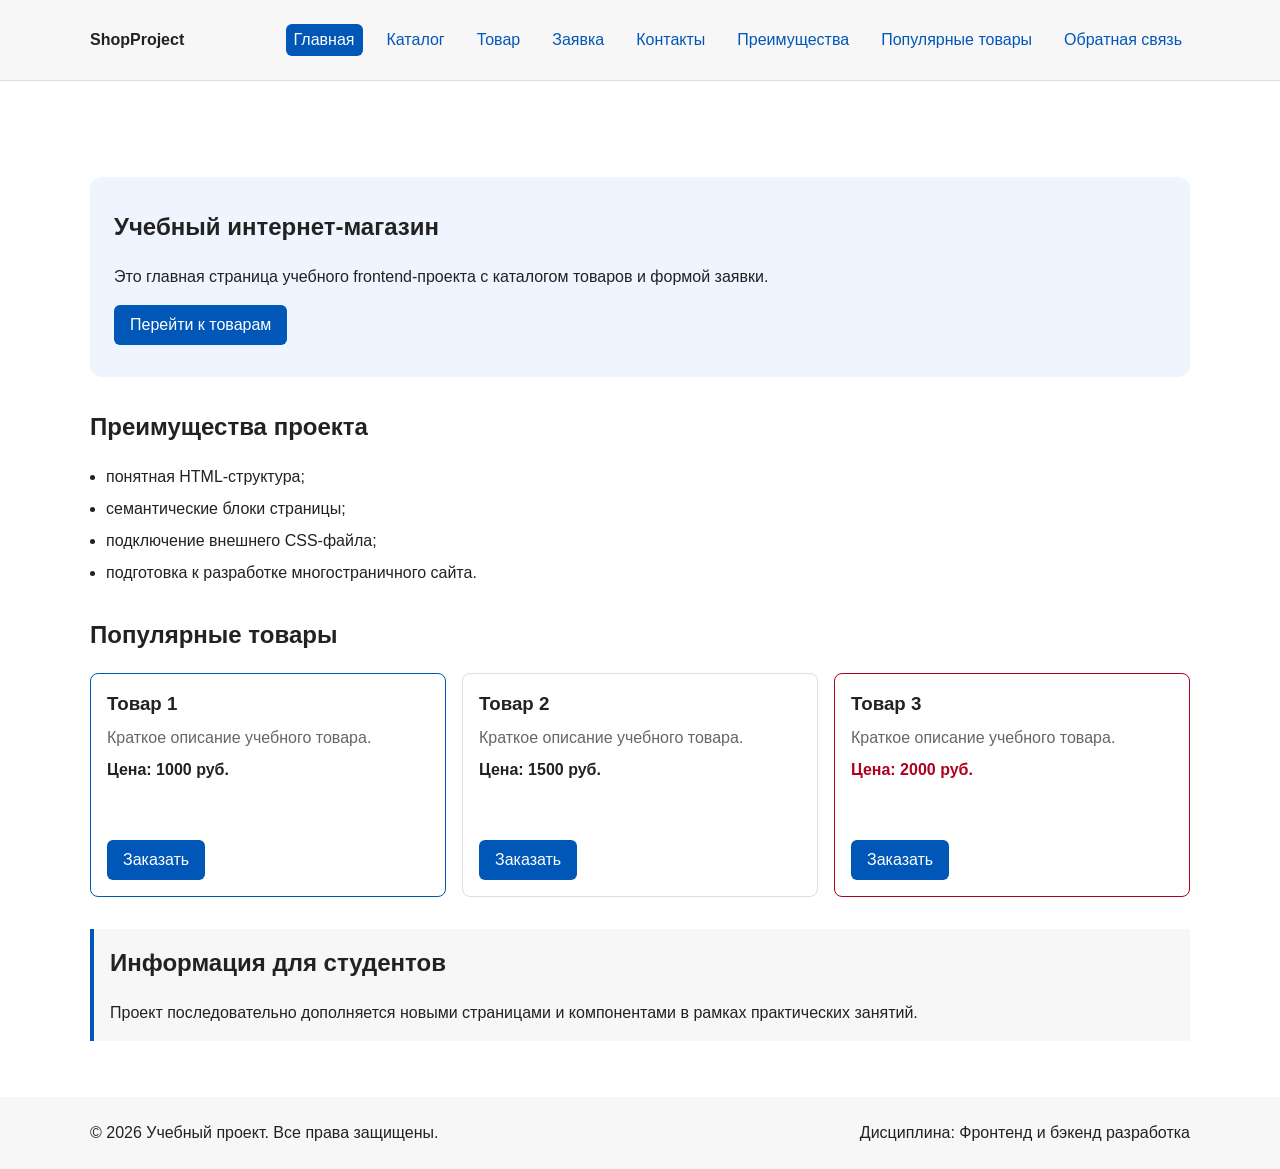
<file: index.html>
﻿<!DOCTYPE html>
<html lang="ru">
<head>
<meta charset="UTF-8">
<meta name="viewport" content="width=device-width, initial-scale=1.0">
<meta name="description" content="Учебный интернет-магазин: каталог товаров, преимущества проекта и форма заявки.">
<title>Учебный интернет-магазин</title>
<link rel="stylesheet" href="css/style.css?v=practices-1-8">
<script src="js/main.js?v=practices-1-8" defer></script>
</head>
<body>
<header class="site-header">
<div class="site-header__inner">
<a class="site-header__logo" href="index.html">ShopProject</a>
<nav class="site-nav" aria-label="Основная навигация">
<ul class="site-nav__list">
<li class="site-nav__item"><a class="site-nav__link site-nav__link--active" href="index.html" aria-current="page">Главная</a></li>
<li class="site-nav__item"><a class="site-nav__link" href="catalog.html">Каталог</a></li>
<li class="site-nav__item"><a class="site-nav__link" href="product.html">Товар</a></li>
<li class="site-nav__item"><a class="site-nav__link" href="order.html">Заявка</a></li>
<li class="site-nav__item"><a class="site-nav__link" href="contacts.html">Контакты</a></li>
<li class="site-nav__item"><a class="site-nav__link" href="index.html#advantages">Преимущества</a></li>
<li class="site-nav__item"><a class="site-nav__link" href="index.html#popular">Популярные товары</a></li>
<li class="site-nav__item"><a class="site-nav__link" href="index.html#contacts">Обратная связь</a></li>
</ul>
</nav>
</div>
</header>
<main>
<section class="hero">
<h1 class="hero__title">Учебный интернет-магазин</h1>
<p class="hero__description">Это главная страница учебного frontend-проекта с каталогом товаров и формой заявки.</p>
<a class="button button--primary" href="#popular">Перейти к товарам</a>
</section>
<section class="section section--advantages" id="advantages">
<h2 class="section__title">Преимущества проекта</h2>
<ul class="advantages-list">
<li class="advantages-list__item">понятная HTML-структура;</li>
<li class="advantages-list__item">семантические блоки страницы;</li>
<li class="advantages-list__item">подключение внешнего CSS-файла;</li>
<li class="advantages-list__item">подготовка к разработке многостраничного сайта.</li>
</ul>
</section>
<section class="section section--popular" id="popular">
<h2 class="section__title">Популярные товары</h2>
<div class="products-grid">
<article class="product-card product-card--featured">
<h3 class="product-card__title"><a class="product-card__link" href="product.html">Товар 1</a></h3>
<p class="product-card__description">Краткое описание учебного товара.</p>
<p class="product-card__price">Цена: 1000 руб.</p>
<button class="button button--primary product-card__button" type="button" data-product="Товар 1">Заказать</button>
</article>
<article class="product-card">
<h3 class="product-card__title"><a class="product-card__link" href="product-2.html">Товар 2</a></h3>
<p class="product-card__description">Краткое описание учебного товара.</p>
<p class="product-card__price">Цена: 1500 руб.</p>
<button class="button button--primary product-card__button" type="button" data-product="Товар 2">Заказать</button>
</article>
<article class="product-card product-card--discount">
<h3 class="product-card__title"><a class="product-card__link" href="product-3.html">Товар 3</a></h3>
<p class="product-card__description">Краткое описание учебного товара.</p>
<p class="product-card__price">Цена: 2000 руб.</p>
<button class="button button--primary product-card__button" type="button" data-product="Товар 3">Заказать</button>
</article>
</div>
</section>
<aside class="student-note">
<h2 class="student-note__title">Информация для студентов</h2>
<p class="student-note__text">Проект последовательно дополняется новыми страницами и компонентами в рамках практических занятий.</p>
</aside>
</main>
<footer class="site-footer" id="contacts">
<div class="site-footer__inner">
<p class="site-footer__text">&copy; 2026 Учебный проект. Все права защищены.</p>
<p class="site-footer__text">Дисциплина: Фронтенд и бэкенд разработка</p>
</div>
</footer>
<dialog class="order-dialog" id="order-dialog" aria-labelledby="order-dialog-title">
<h2 class="order-dialog__title" id="order-dialog-title">Оформление заявки</h2>
<form class="order-form" id="order-form" action="#" method="post" novalidate>
<input id="selected-product" name="selected-product" type="hidden">
<div class="order-form__field">
<label class="order-form__label" for="order-name">Имя</label>
<input class="order-form__input" id="order-name" name="name" type="text" placeholder="Введите ваше имя" minlength="2" autocomplete="given-name" required>
</div>
<div class="order-form__field">
<label class="order-form__label" for="order-email">E-mail</label>
<input class="order-form__input" id="order-email" name="email" type="email" placeholder="example@mail.ru" autocomplete="email" required>
</div>
<div class="order-form__field">
<label class="order-form__label" for="order-phone">Телефон</label>
<input class="order-form__input" id="order-phone" name="phone" type="tel" inputmode="tel" placeholder="+7 (900) 000-00-00" pattern="^\+7 \(\d{3}\) \d{3}-\d{2}-\d{2}$" required>
<small class="order-form__hint">Формат: +7 (900) 000-00-00</small>
</div>
<div class="order-form__field">
<label class="order-form__label" for="order-date">Дата связи</label>
<input class="order-form__input" id="order-date" name="date" type="date">
</div>
<div class="order-form__field">
<label class="order-form__label" for="order-topic">Тема заявки</label>
<select class="order-form__select" id="order-topic" name="topic" required>
<option value="">Выберите тему</option>
<option value="product">Заказ товара</option>
<option value="consultation">Консультация</option>
<option value="delivery">Доставка</option>
</select>
</div>
<div class="order-form__field">
<label class="order-form__label" for="order-comment">Комментарий</label>
<textarea class="order-form__textarea" id="order-comment" name="comment" rows="4" placeholder="Укажите дополнительную информацию"></textarea>
</div>
<div class="order-form__field order-form__field--checkbox">
<label class="order-form__checkbox-label" for="order-agreement">
<input class="order-form__checkbox" id="order-agreement" name="agreement" type="checkbox" required>
Я согласен на обработку данных
</label>
</div>
<div class="order-form__actions">
<button class="button button--secondary" type="button" id="close-order-dialog">Закрыть</button>
<button class="button button--primary" type="submit">Отправить заявку</button>
</div>
</form>
</dialog>
<p class="form-status form-status--success" id="success-message" role="status" hidden>Форма успешно отправлена!</p>

</body>
</html>
</file>
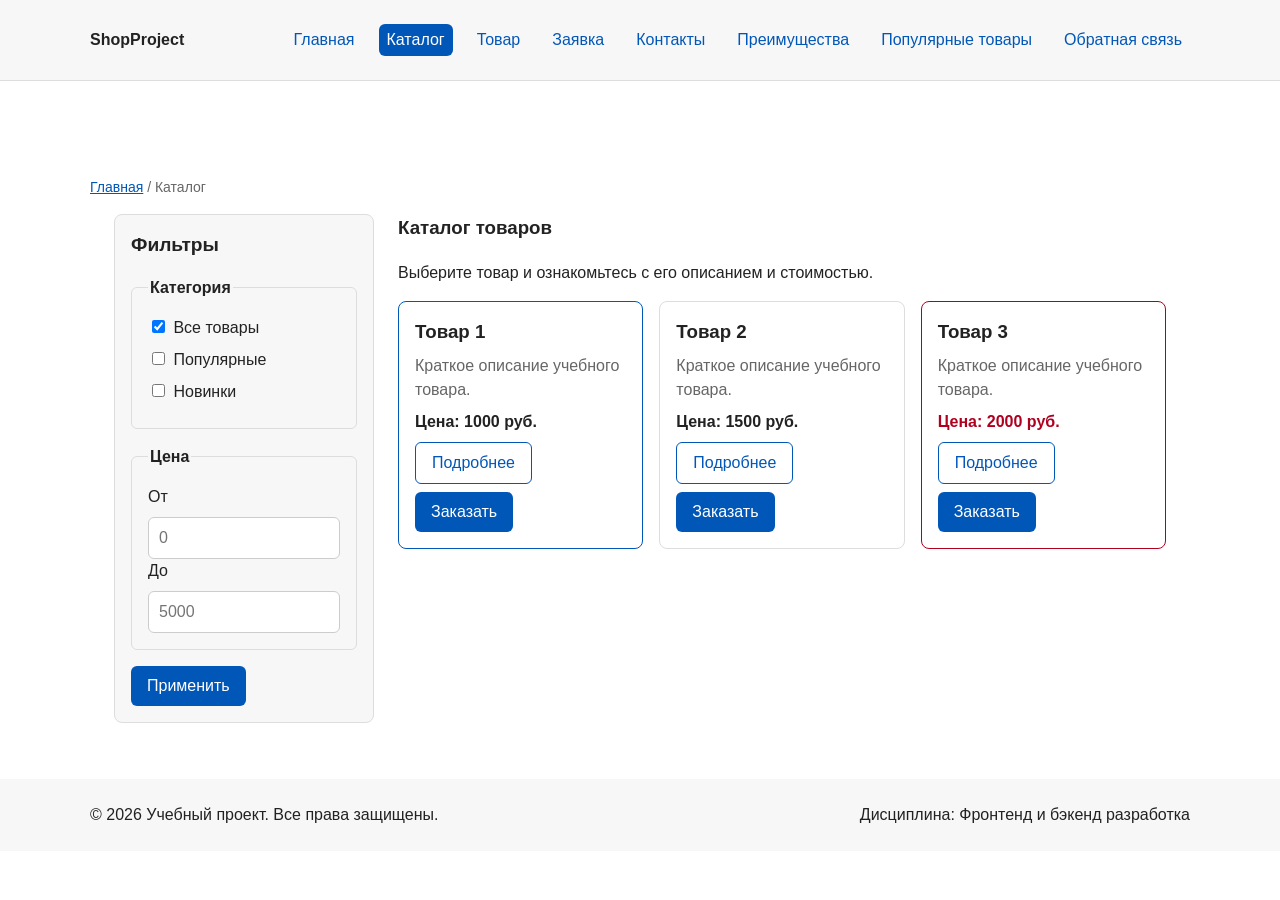
<file: catalog.html>
﻿<!DOCTYPE html>
<html lang="ru">
<head>
<meta charset="UTF-8">
<meta name="viewport" content="width=device-width, initial-scale=1.0">
<meta name="description" content="Каталог товаров учебного интернет-магазина.">
<title>Каталог товаров — Учебный интернет-магазин</title>
<link rel="stylesheet" href="css/style.css?v=practices-1-8">
<script src="js/main.js?v=practices-1-8" defer></script>
</head>
<body>
<header class="site-header">
<div class="site-header__inner">
<a class="site-header__logo" href="index.html">ShopProject</a>
<nav class="site-nav" aria-label="Основная навигация">
<ul class="site-nav__list">
<li class="site-nav__item"><a class="site-nav__link" href="index.html">Главная</a></li>
<li class="site-nav__item"><a class="site-nav__link site-nav__link--active" href="catalog.html" aria-current="page">Каталог</a></li>
<li class="site-nav__item"><a class="site-nav__link" href="product.html">Товар</a></li>
<li class="site-nav__item"><a class="site-nav__link" href="order.html">Заявка</a></li>
<li class="site-nav__item"><a class="site-nav__link" href="contacts.html">Контакты</a></li>
<li class="site-nav__item"><a class="site-nav__link" href="index.html#advantages">Преимущества</a></li>
<li class="site-nav__item"><a class="site-nav__link" href="index.html#popular">Популярные товары</a></li>
<li class="site-nav__item"><a class="site-nav__link" href="index.html#contacts">Обратная связь</a></li>
</ul>
</nav>
</div>
</header>
<main>
<nav class="breadcrumbs" aria-label="Хлебные крошки">
<a class="breadcrumbs__link" href="index.html">Главная</a>
<span class="breadcrumbs__current" aria-current="page">Каталог</span>
</nav>
<section class="catalog-layout" aria-label="Каталог и фильтры">
<aside class="catalog-filters">
<h2 class="catalog-filters__title">Фильтры</h2>
<form class="filters-form" action="catalog.html" method="get">
<fieldset class="filters-form__group">
<legend class="filters-form__legend">Категория</legend>
<label class="filters-form__label"><input class="filters-form__checkbox" type="checkbox" name="category" value="all" checked> Все товары</label>
<label class="filters-form__label"><input class="filters-form__checkbox" type="checkbox" name="category" value="popular"> Популярные</label>
<label class="filters-form__label"><input class="filters-form__checkbox" type="checkbox" name="category" value="new"> Новинки</label>
</fieldset>
<fieldset class="filters-form__group">
<legend class="filters-form__legend">Цена</legend>
<label class="filters-form__label" for="price-from">От</label>
<input class="filters-form__input" id="price-from" name="price-from" type="number" min="0" placeholder="0">
<label class="filters-form__label" for="price-to">До</label>
<input class="filters-form__input" id="price-to" name="price-to" type="number" min="0" placeholder="5000">
</fieldset>
<button class="button button--primary filters-form__button" type="submit">Применить</button>
</form>
</aside>
<section class="catalog-products" aria-labelledby="catalog-products-title">
<h1 class="catalog-products__title" id="catalog-products-title">Каталог товаров</h1>
<p class="catalog-products__text">Выберите товар и ознакомьтесь с его описанием и стоимостью.</p>
<div class="products-grid products-grid--catalog">
<article class="product-card product-card--featured">
<h3 class="product-card__title"><a class="product-card__link" href="product.html">Товар 1</a></h3>
<p class="product-card__description">Краткое описание учебного товара.</p>
<p class="product-card__price">Цена: 1000 руб.</p>
<div class="product-card__actions">
<a class="button button--secondary product-card__button" href="product.html">Подробнее</a>
<button class="button button--primary product-card__button" type="button" data-product="Товар 1">Заказать</button>
</div>
</article>
<article class="product-card">
<h3 class="product-card__title"><a class="product-card__link" href="product-2.html">Товар 2</a></h3>
<p class="product-card__description">Краткое описание учебного товара.</p>
<p class="product-card__price">Цена: 1500 руб.</p>
<div class="product-card__actions">
<a class="button button--secondary product-card__button" href="product-2.html">Подробнее</a>
<button class="button button--primary product-card__button" type="button" data-product="Товар 2">Заказать</button>
</div>
</article>
<article class="product-card product-card--discount">
<h3 class="product-card__title"><a class="product-card__link" href="product-3.html">Товар 3</a></h3>
<p class="product-card__description">Краткое описание учебного товара.</p>
<p class="product-card__price">Цена: 2000 руб.</p>
<div class="product-card__actions">
<a class="button button--secondary product-card__button" href="product-3.html">Подробнее</a>
<button class="button button--primary product-card__button" type="button" data-product="Товар 3">Заказать</button>
</div>
</article>
</div>
</section>
</section>
</main>
<footer class="site-footer" id="contacts">
<div class="site-footer__inner">
<p class="site-footer__text">&copy; 2026 Учебный проект. Все права защищены.</p>
<p class="site-footer__text">Дисциплина: Фронтенд и бэкенд разработка</p>
</div>
</footer>
<dialog class="order-dialog" id="order-dialog" aria-labelledby="order-dialog-title">
<h2 class="order-dialog__title" id="order-dialog-title">Оформление заявки</h2>
<form class="order-form" id="order-form" action="#" method="post" novalidate>
<input id="selected-product" name="selected-product" type="hidden">
<div class="order-form__field">
<label class="order-form__label" for="order-name">Имя</label>
<input class="order-form__input" id="order-name" name="name" type="text" placeholder="Введите ваше имя" minlength="2" autocomplete="given-name" required>
</div>
<div class="order-form__field">
<label class="order-form__label" for="order-email">E-mail</label>
<input class="order-form__input" id="order-email" name="email" type="email" placeholder="example@mail.ru" autocomplete="email" required>
</div>
<div class="order-form__field">
<label class="order-form__label" for="order-phone">Телефон</label>
<input class="order-form__input" id="order-phone" name="phone" type="tel" inputmode="tel" placeholder="+7 (900) 000-00-00" pattern="^\+7 \(\d{3}\) \d{3}-\d{2}-\d{2}$" required>
<small class="order-form__hint">Формат: +7 (900) 000-00-00</small>
</div>
<div class="order-form__field">
<label class="order-form__label" for="order-date">Дата связи</label>
<input class="order-form__input" id="order-date" name="date" type="date">
</div>
<div class="order-form__field">
<label class="order-form__label" for="order-topic">Тема заявки</label>
<select class="order-form__select" id="order-topic" name="topic" required>
<option value="">Выберите тему</option>
<option value="product">Заказ товара</option>
<option value="consultation">Консультация</option>
<option value="delivery">Доставка</option>
</select>
</div>
<div class="order-form__field">
<label class="order-form__label" for="order-comment">Комментарий</label>
<textarea class="order-form__textarea" id="order-comment" name="comment" rows="4" placeholder="Укажите дополнительную информацию"></textarea>
</div>
<div class="order-form__field order-form__field--checkbox">
<label class="order-form__checkbox-label" for="order-agreement">
<input class="order-form__checkbox" id="order-agreement" name="agreement" type="checkbox" required>
Я согласен на обработку данных
</label>
</div>
<div class="order-form__actions">
<button class="button button--secondary" type="button" id="close-order-dialog">Закрыть</button>
<button class="button button--primary" type="submit">Отправить заявку</button>
</div>
</form>
</dialog>
<p class="form-status form-status--success" id="success-message" role="status" hidden>Форма успешно отправлена!</p>
</body>
</html>
</file>
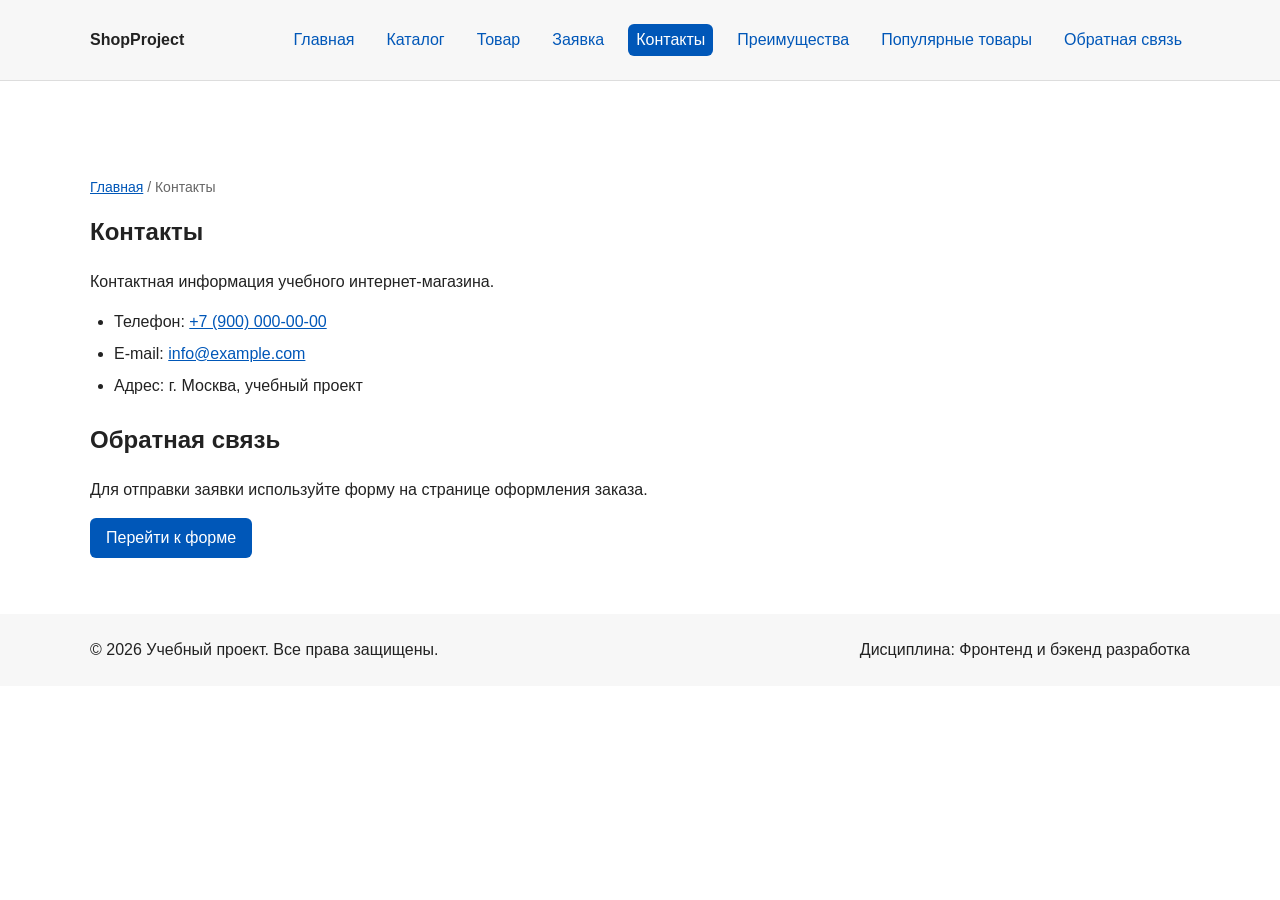
<file: contacts.html>
﻿<!DOCTYPE html>
<html lang="ru">
<head>
<meta charset="UTF-8">
<meta name="viewport" content="width=device-width, initial-scale=1.0">
<meta name="description" content="Контактная информация учебного интернет-магазина.">
<title>Контакты — Учебный интернет-магазин</title>
<link rel="stylesheet" href="css/style.css?v=practices-1-8">
</head>
<body>
<header class="site-header">
<div class="site-header__inner">
<a class="site-header__logo" href="index.html">ShopProject</a>
<nav class="site-nav" aria-label="Основная навигация">
<ul class="site-nav__list">
<li class="site-nav__item"><a class="site-nav__link" href="index.html">Главная</a></li>
<li class="site-nav__item"><a class="site-nav__link" href="catalog.html">Каталог</a></li>
<li class="site-nav__item"><a class="site-nav__link" href="product.html">Товар</a></li>
<li class="site-nav__item"><a class="site-nav__link" href="order.html">Заявка</a></li>
<li class="site-nav__item"><a class="site-nav__link site-nav__link--active" href="contacts.html" aria-current="page">Контакты</a></li>
<li class="site-nav__item"><a class="site-nav__link" href="index.html#advantages">Преимущества</a></li>
<li class="site-nav__item"><a class="site-nav__link" href="index.html#popular">Популярные товары</a></li>
<li class="site-nav__item"><a class="site-nav__link" href="index.html#contacts">Обратная связь</a></li>
</ul>
</nav>
</div>
</header>
<main>
<nav class="breadcrumbs" aria-label="Хлебные крошки">
<a class="breadcrumbs__link" href="index.html">Главная</a>
<span class="breadcrumbs__current" aria-current="page">Контакты</span>
</nav>
<section class="page-intro">
<h1 class="page-intro__title">Контакты</h1>
<p class="page-intro__text">Контактная информация учебного интернет-магазина.</p>
<ul class="contact-list">
<li class="contact-list__item">Телефон: <a href="tel:+79000000000">+7 (900) 000-00-00</a></li>
<li class="contact-list__item">E-mail: <a href="mailto:info@example.com">info@example.com</a></li>
<li class="contact-list__item">Адрес: г. Москва, учебный проект</li>
</ul>
</section>
<section class="section" id="feedback">
<h2 class="section__title">Обратная связь</h2>
<p class="section__text">Для отправки заявки используйте форму на странице оформления заказа.</p>
<a class="button button--primary" href="order.html">Перейти к форме</a>
</section>
</main>
<footer class="site-footer" id="contacts">
<div class="site-footer__inner">
<p class="site-footer__text">&copy; 2026 Учебный проект. Все права защищены.</p>
<p class="site-footer__text">Дисциплина: Фронтенд и бэкенд разработка</p>
</div>
</footer>
</body>
</html>
</file>
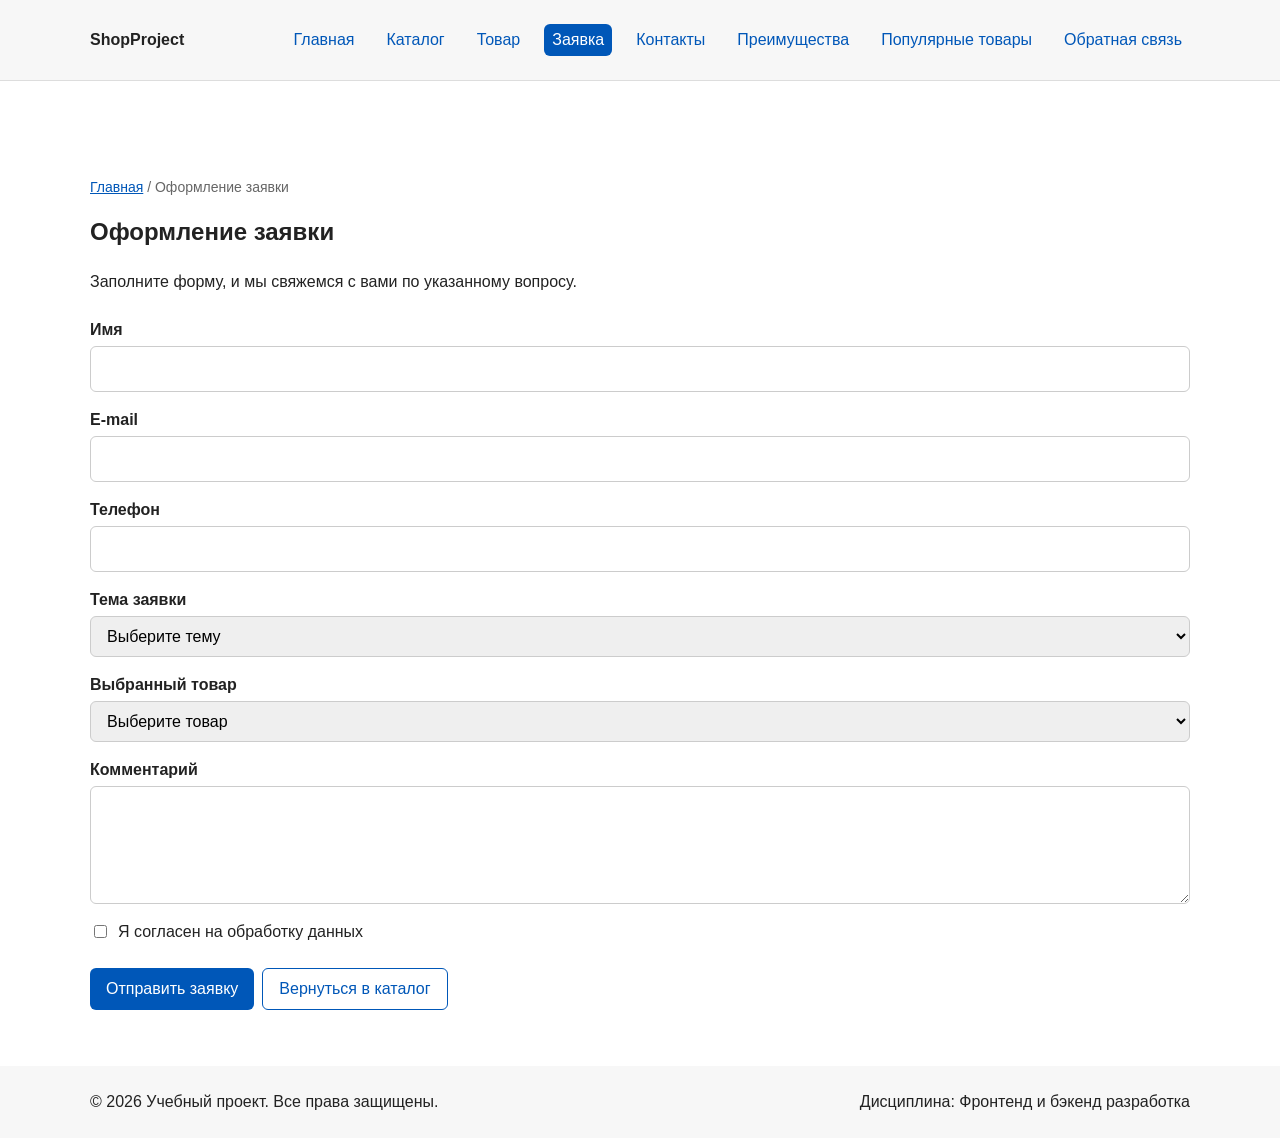
<file: order.html>
﻿<!DOCTYPE html>
<html lang="ru">
<head>
<meta charset="UTF-8">
<meta name="viewport" content="width=device-width, initial-scale=1.0">
<meta name="description" content="Форма оформления заявки учебного интернет-магазина.">
<title>Оформление заявки — Учебный интернет-магазин</title>
<link rel="stylesheet" href="css/style.css?v=practices-1-8">
<script src="js/main.js?v=practices-1-8" defer></script>
</head>
<body>
<header class="site-header">
<div class="site-header__inner">
<a class="site-header__logo" href="index.html">ShopProject</a>
<nav class="site-nav" aria-label="Основная навигация">
<ul class="site-nav__list">
<li class="site-nav__item"><a class="site-nav__link" href="index.html">Главная</a></li>
<li class="site-nav__item"><a class="site-nav__link" href="catalog.html">Каталог</a></li>
<li class="site-nav__item"><a class="site-nav__link" href="product.html">Товар</a></li>
<li class="site-nav__item"><a class="site-nav__link site-nav__link--active" href="order.html" aria-current="page">Заявка</a></li>
<li class="site-nav__item"><a class="site-nav__link" href="contacts.html">Контакты</a></li>
<li class="site-nav__item"><a class="site-nav__link" href="index.html#advantages">Преимущества</a></li>
<li class="site-nav__item"><a class="site-nav__link" href="index.html#popular">Популярные товары</a></li>
<li class="site-nav__item"><a class="site-nav__link" href="index.html#contacts">Обратная связь</a></li>
</ul>
</nav>
</div>
</header>
<main>
<nav class="breadcrumbs" aria-label="Хлебные крошки">
<a class="breadcrumbs__link" href="index.html">Главная</a>
<span class="breadcrumbs__current" aria-current="page">Оформление заявки</span>
</nav>
<section class="page-intro">
<h1 class="page-intro__title">Оформление заявки</h1>
<p class="page-intro__text">Заполните форму, и мы свяжемся с вами по указанному вопросу.</p>
</section>
<form class="order-form order-form--page" id="order-form" action="#" method="post">
<div class="order-form__field">
<label class="order-form__label" for="order-name">Имя</label>
<input class="order-form__input" id="order-name" name="name" type="text" autocomplete="given-name" required>
</div>
<div class="order-form__field">
<label class="order-form__label" for="order-email">E-mail</label>
<input class="order-form__input" id="order-email" name="email" type="email" autocomplete="email" required>
</div>
<div class="order-form__field">
<label class="order-form__label" for="order-phone">Телефон</label>
<input class="order-form__input" id="order-phone" name="phone" type="tel" autocomplete="tel" required>
</div>
<div class="order-form__field">
<label class="order-form__label" for="order-topic">Тема заявки</label>
<select class="order-form__select" id="order-topic" name="topic" required>
<option value="">Выберите тему</option>
<option value="product">Заказ товара</option>
<option value="consultation">Консультация</option>
<option value="delivery">Доставка</option>
</select>
</div>
<div class="order-form__field">
<label class="order-form__label" for="order-product">Выбранный товар</label>
<select class="order-form__select" id="order-product" name="product" required>
<option value="">Выберите товар</option>
<option value="Товар 1">Товар 1</option>
<option value="Товар 2">Товар 2</option>
<option value="Товар 3">Товар 3</option>
</select>
</div>
<div class="order-form__field">
<label class="order-form__label" for="order-comment">Комментарий</label>
<textarea class="order-form__textarea" id="order-comment" name="comment" rows="4"></textarea>
</div>
<div class="order-form__field order-form__field--checkbox">
<label class="order-form__checkbox-label" for="order-agreement">
<input class="order-form__checkbox" id="order-agreement" name="agreement" type="checkbox" required>
Я согласен на обработку данных
</label>
</div>
<div class="order-form__actions">
<button class="button button--primary" type="submit">Отправить заявку</button>
<a class="button button--secondary" href="catalog.html">Вернуться в каталог</a>
</div>
</form>
<p class="form-status form-status--success" id="success-message" role="status" hidden>Форма успешно отправлена!</p>
</main>
<footer class="site-footer" id="contacts">
<div class="site-footer__inner">
<p class="site-footer__text">&copy; 2026 Учебный проект. Все права защищены.</p>
<p class="site-footer__text">Дисциплина: Фронтенд и бэкенд разработка</p>
</div>
</footer>
</body>
</html>
</file>
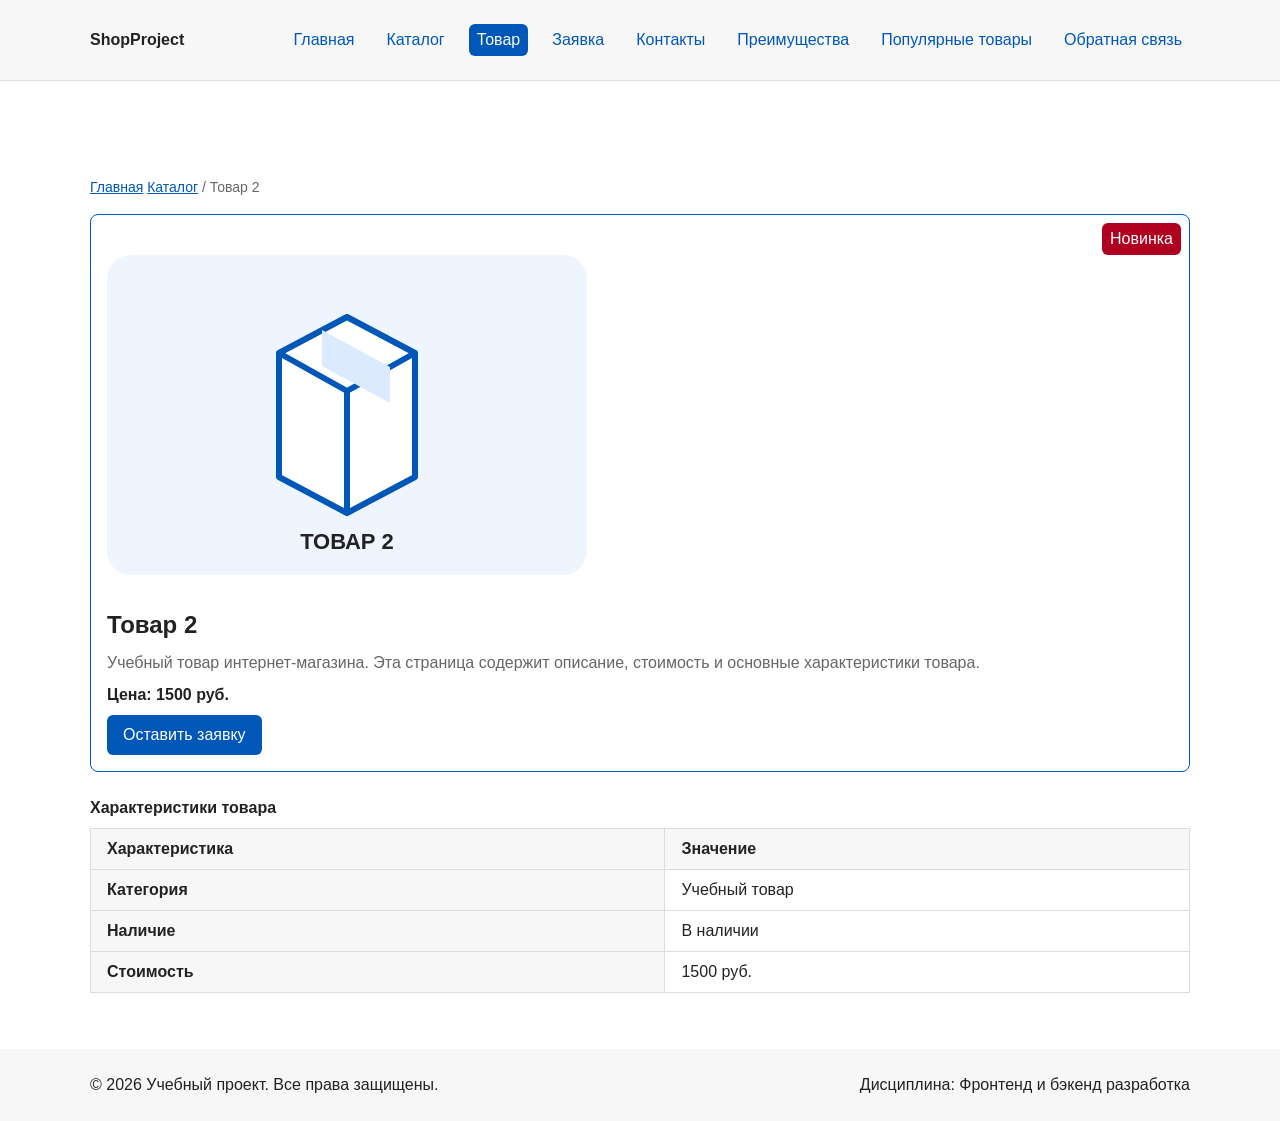
<file: product-2.html>
﻿<!DOCTYPE html>
<html lang="ru">
<head>
<meta charset="UTF-8">
<meta name="viewport" content="width=device-width, initial-scale=1.0">
<meta name="description" content="Карточка товара 2: описание, характеристики и цена 1500 руб.">
<title>Товар 2 — Учебный интернет-магазин</title>
<link rel="stylesheet" href="css/style.css?v=practices-1-8">
</head>
<body>
<header class="site-header">
<div class="site-header__inner">
<a class="site-header__logo" href="index.html">ShopProject</a>
<nav class="site-nav" aria-label="Основная навигация">
<ul class="site-nav__list">
<li class="site-nav__item"><a class="site-nav__link" href="index.html">Главная</a></li>
<li class="site-nav__item"><a class="site-nav__link" href="catalog.html">Каталог</a></li>
<li class="site-nav__item"><a class="site-nav__link site-nav__link--active" href="product-2.html" aria-current="page">Товар</a></li>
<li class="site-nav__item"><a class="site-nav__link" href="order.html">Заявка</a></li>
<li class="site-nav__item"><a class="site-nav__link" href="contacts.html">Контакты</a></li>
<li class="site-nav__item"><a class="site-nav__link" href="index.html#advantages">Преимущества</a></li>
<li class="site-nav__item"><a class="site-nav__link" href="index.html#popular">Популярные товары</a></li>
<li class="site-nav__item"><a class="site-nav__link" href="index.html#contacts">Обратная связь</a></li>
</ul>
</nav>
</div>
</header>
<main>
<nav class="breadcrumbs" aria-label="Хлебные крошки">
<a class="breadcrumbs__link" href="index.html">Главная</a>
<a class="breadcrumbs__link" href="catalog.html">Каталог</a>
<span class="breadcrumbs__current" aria-current="page">Товар 2</span>
</nav>
<article class="product-detail">
<div class="product-card product-card--featured">
<span class="product-card__badge">Новинка</span>
<img class="product-card__image" src="images/product-2.svg" alt="Иллюстрация товара 2 — товар в фирменной упаковке" width="480" height="320">
<h1 class="product-card__title product-card__title--badged">Товар 2</h1>
<p class="product-card__description">Учебный товар интернет-магазина. Эта страница содержит описание, стоимость и основные характеристики товара.</p>
<p class="product-card__price">Цена: 1500 руб.</p>
<a class="button button--primary product-card__button" href="order.html?product=2">Оставить заявку</a>
</div>
<table class="product-table">
<caption class="product-table__caption">Характеристики товара</caption>
<thead>
<tr><th class="product-table__cell product-table__cell--heading" scope="col">Характеристика</th><th class="product-table__cell product-table__cell--heading" scope="col">Значение</th></tr>
</thead>
<tbody>
<tr><th class="product-table__cell product-table__cell--heading" scope="row">Категория</th><td class="product-table__cell">Учебный товар</td></tr>
<tr><th class="product-table__cell product-table__cell--heading" scope="row">Наличие</th><td class="product-table__cell">В наличии</td></tr>
<tr><th class="product-table__cell product-table__cell--heading" scope="row">Стоимость</th><td class="product-table__cell">1500 руб.</td></tr>
</tbody>
</table>
</article>
</main>
<footer class="site-footer" id="contacts">
<div class="site-footer__inner">
<p class="site-footer__text">&copy; 2026 Учебный проект. Все права защищены.</p>
<p class="site-footer__text">Дисциплина: Фронтенд и бэкенд разработка</p>
</div>
</footer>
</body>
</html>
</file>
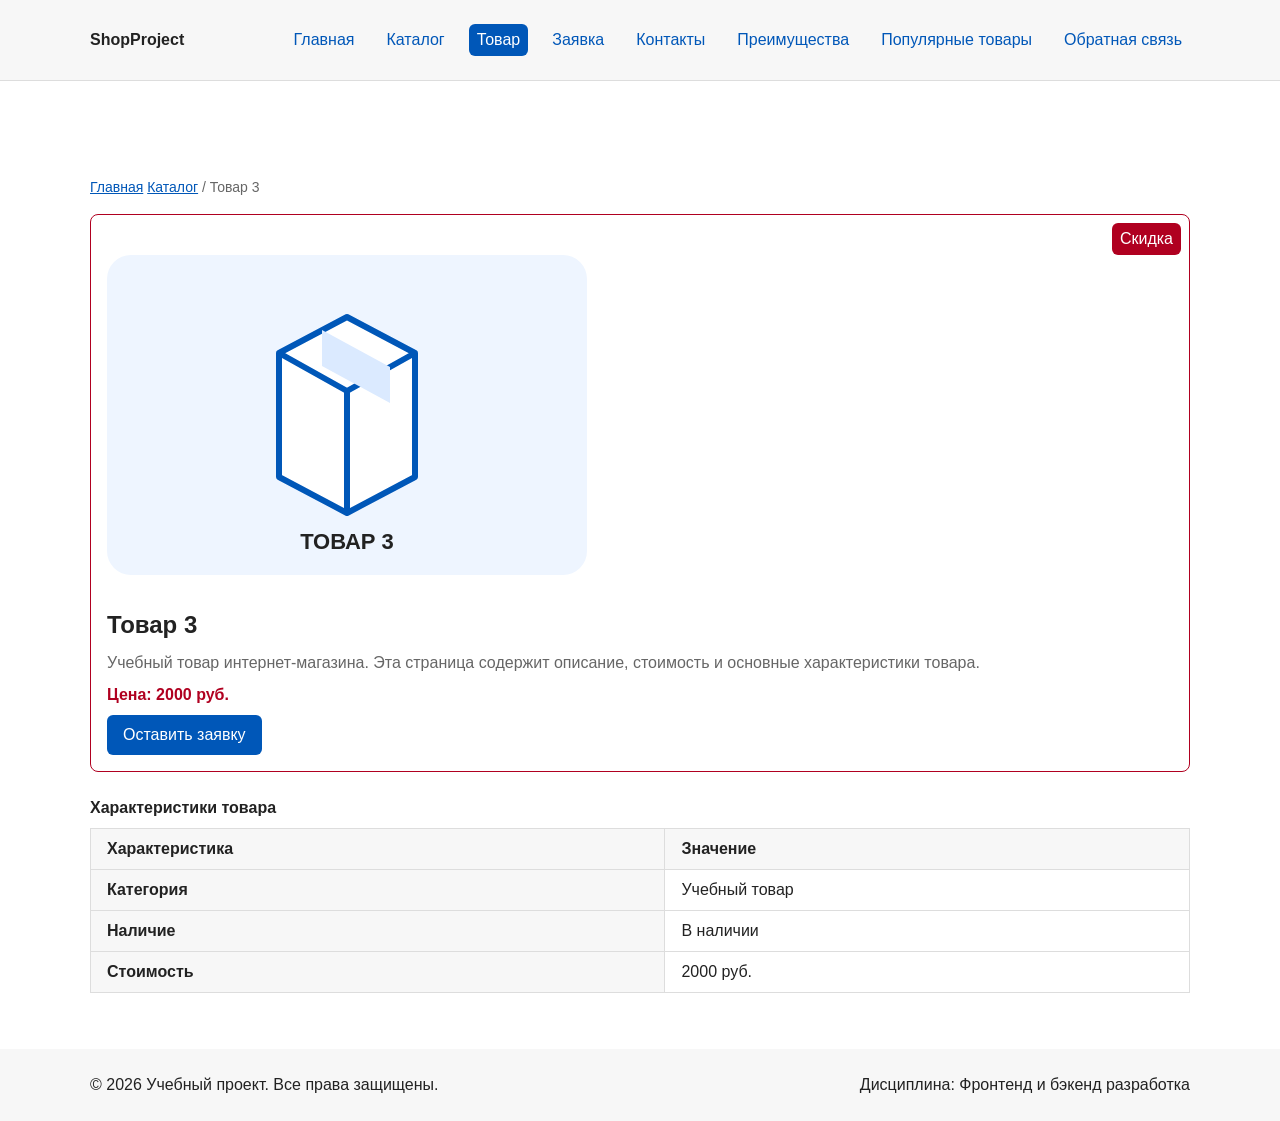
<file: product-3.html>
﻿<!DOCTYPE html>
<html lang="ru">
<head>
<meta charset="UTF-8">
<meta name="viewport" content="width=device-width, initial-scale=1.0">
<meta name="description" content="Карточка товара 3: описание, характеристики и цена 2000 руб.">
<title>Товар 3 — Учебный интернет-магазин</title>
<link rel="stylesheet" href="css/style.css?v=practices-1-8">
</head>
<body>
<header class="site-header">
<div class="site-header__inner">
<a class="site-header__logo" href="index.html">ShopProject</a>
<nav class="site-nav" aria-label="Основная навигация">
<ul class="site-nav__list">
<li class="site-nav__item"><a class="site-nav__link" href="index.html">Главная</a></li>
<li class="site-nav__item"><a class="site-nav__link" href="catalog.html">Каталог</a></li>
<li class="site-nav__item"><a class="site-nav__link site-nav__link--active" href="product-3.html" aria-current="page">Товар</a></li>
<li class="site-nav__item"><a class="site-nav__link" href="order.html">Заявка</a></li>
<li class="site-nav__item"><a class="site-nav__link" href="contacts.html">Контакты</a></li>
<li class="site-nav__item"><a class="site-nav__link" href="index.html#advantages">Преимущества</a></li>
<li class="site-nav__item"><a class="site-nav__link" href="index.html#popular">Популярные товары</a></li>
<li class="site-nav__item"><a class="site-nav__link" href="index.html#contacts">Обратная связь</a></li>
</ul>
</nav>
</div>
</header>
<main>
<nav class="breadcrumbs" aria-label="Хлебные крошки">
<a class="breadcrumbs__link" href="index.html">Главная</a>
<a class="breadcrumbs__link" href="catalog.html">Каталог</a>
<span class="breadcrumbs__current" aria-current="page">Товар 3</span>
</nav>
<article class="product-detail">
<div class="product-card product-card--discount">
<span class="product-card__badge">Скидка</span>
<img class="product-card__image" src="images/product-3.svg" alt="Иллюстрация товара 3 — товар в фирменной упаковке" width="480" height="320">
<h1 class="product-card__title product-card__title--badged">Товар 3</h1>
<p class="product-card__description">Учебный товар интернет-магазина. Эта страница содержит описание, стоимость и основные характеристики товара.</p>
<p class="product-card__price">Цена: 2000 руб.</p>
<a class="button button--primary product-card__button" href="order.html?product=3">Оставить заявку</a>
</div>
<table class="product-table">
<caption class="product-table__caption">Характеристики товара</caption>
<thead>
<tr><th class="product-table__cell product-table__cell--heading" scope="col">Характеристика</th><th class="product-table__cell product-table__cell--heading" scope="col">Значение</th></tr>
</thead>
<tbody>
<tr><th class="product-table__cell product-table__cell--heading" scope="row">Категория</th><td class="product-table__cell">Учебный товар</td></tr>
<tr><th class="product-table__cell product-table__cell--heading" scope="row">Наличие</th><td class="product-table__cell">В наличии</td></tr>
<tr><th class="product-table__cell product-table__cell--heading" scope="row">Стоимость</th><td class="product-table__cell">2000 руб.</td></tr>
</tbody>
</table>
</article>
</main>
<footer class="site-footer" id="contacts">
<div class="site-footer__inner">
<p class="site-footer__text">&copy; 2026 Учебный проект. Все права защищены.</p>
<p class="site-footer__text">Дисциплина: Фронтенд и бэкенд разработка</p>
</div>
</footer>
</body>
</html>
</file>
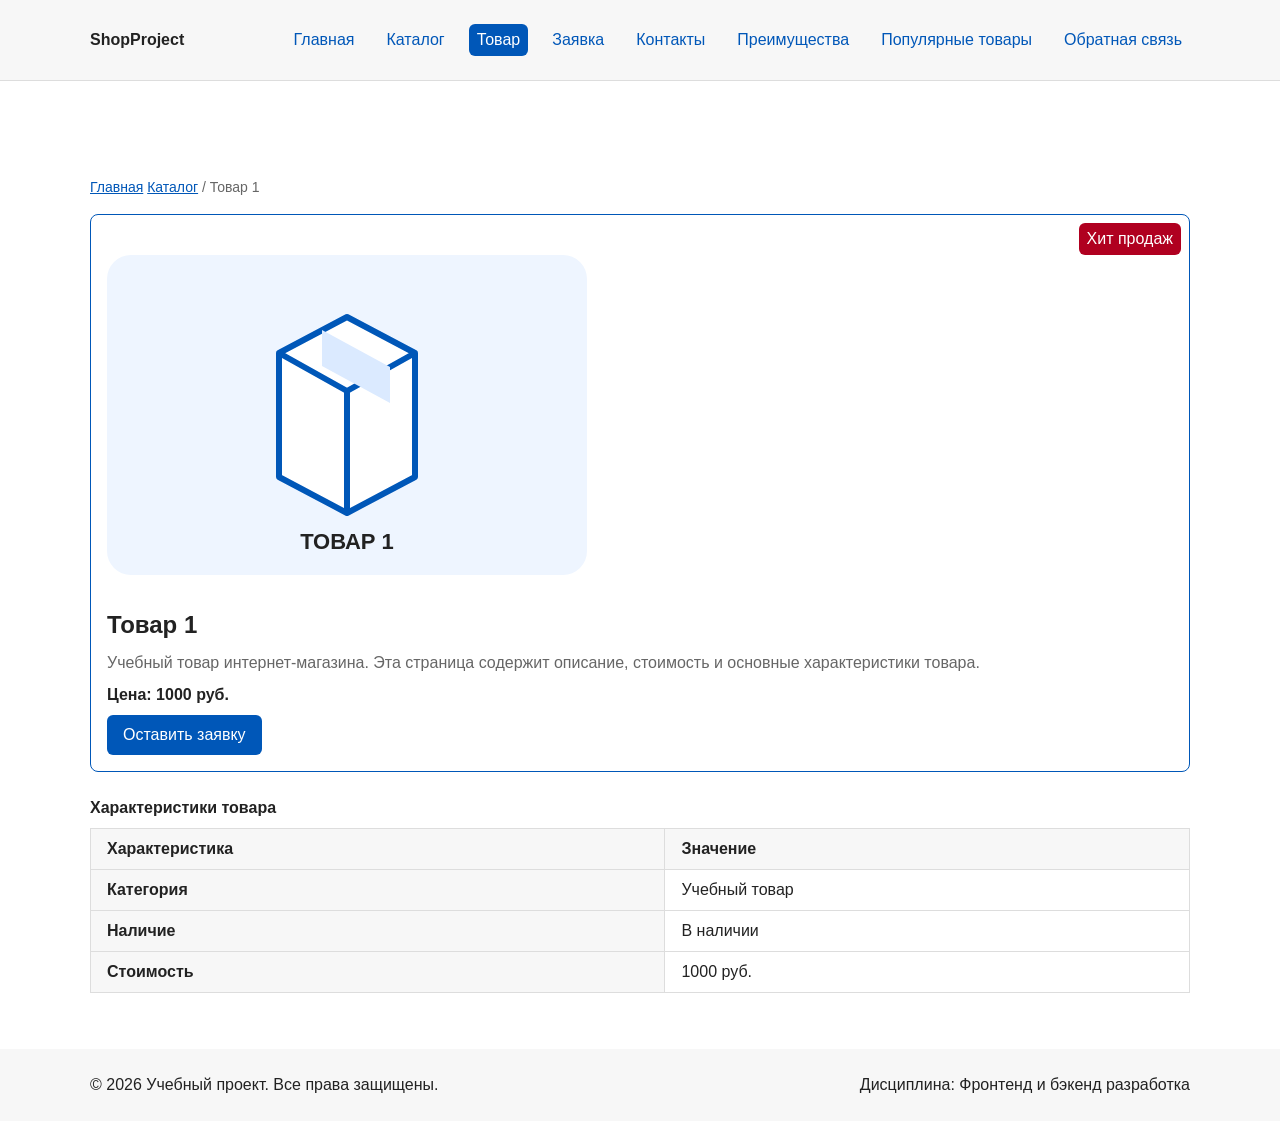
<file: product.html>
﻿<!DOCTYPE html>
<html lang="ru">
<head>
<meta charset="UTF-8">
<meta name="viewport" content="width=device-width, initial-scale=1.0">
<meta name="description" content="Карточка товара учебного интернет-магазина с характеристиками и ценой.">
<title>Товар 1 — Учебный интернет-магазин</title>
<link rel="stylesheet" href="css/style.css?v=practices-1-8">
</head>
<body>
<header class="site-header">
<div class="site-header__inner">
<a class="site-header__logo" href="index.html">ShopProject</a>
<nav class="site-nav" aria-label="Основная навигация">
<ul class="site-nav__list">
<li class="site-nav__item"><a class="site-nav__link" href="index.html">Главная</a></li>
<li class="site-nav__item"><a class="site-nav__link" href="catalog.html">Каталог</a></li>
<li class="site-nav__item"><a class="site-nav__link site-nav__link--active" href="product.html" aria-current="page">Товар</a></li>
<li class="site-nav__item"><a class="site-nav__link" href="order.html">Заявка</a></li>
<li class="site-nav__item"><a class="site-nav__link" href="contacts.html">Контакты</a></li>
<li class="site-nav__item"><a class="site-nav__link" href="index.html#advantages">Преимущества</a></li>
<li class="site-nav__item"><a class="site-nav__link" href="index.html#popular">Популярные товары</a></li>
<li class="site-nav__item"><a class="site-nav__link" href="index.html#contacts">Обратная связь</a></li>
</ul>
</nav>
</div>
</header>
<main>
<nav class="breadcrumbs" aria-label="Хлебные крошки">
<a class="breadcrumbs__link" href="index.html">Главная</a>
<a class="breadcrumbs__link" href="catalog.html">Каталог</a>
<span class="breadcrumbs__current" aria-current="page">Товар 1</span>
</nav>
<article class="product-detail">
<div class="product-card product-card--featured">
<span class="product-card__badge">Хит продаж</span>
<img class="product-card__image" src="images/product-1.svg" alt="Иллюстрация товара 1 — товар в фирменной упаковке" width="480" height="320">
<h1 class="product-card__title product-card__title--badged">Товар 1</h1>
<p class="product-card__description">Учебный товар интернет-магазина. Эта страница содержит описание, стоимость и основные характеристики товара.</p>
<p class="product-card__price">Цена: 1000 руб.</p>
<a class="button button--primary product-card__button" href="order.html?product=1">Оставить заявку</a>
</div>
<table class="product-table">
<caption class="product-table__caption">Характеристики товара</caption>
<thead>
<tr><th class="product-table__cell product-table__cell--heading" scope="col">Характеристика</th><th class="product-table__cell product-table__cell--heading" scope="col">Значение</th></tr>
</thead>
<tbody>
<tr><th class="product-table__cell product-table__cell--heading" scope="row">Категория</th><td class="product-table__cell">Учебный товар</td></tr>
<tr><th class="product-table__cell product-table__cell--heading" scope="row">Наличие</th><td class="product-table__cell">В наличии</td></tr>
<tr><th class="product-table__cell product-table__cell--heading" scope="row">Стоимость</th><td class="product-table__cell">1000 руб.</td></tr>
</tbody>
</table>
</article>
</main>
<footer class="site-footer" id="contacts">
<div class="site-footer__inner">
<p class="site-footer__text">&copy; 2026 Учебный проект. Все права защищены.</p>
<p class="site-footer__text">Дисциплина: Фронтенд и бэкенд разработка</p>
</div>
</footer>
</body>
</html>
</file>
<file: css/style.css>
﻿/* ===============================
   1. Переменные проекта
   =============================== */
:root {
  --color-bg: #ffffff;
  --color-text: #222222;
  --color-muted: #666666;
  --color-primary: #0057b8;
  --color-primary-dark: #003f86;
  --color-border: #dddddd;
  --color-input-border: #cccccc;
  --color-surface: #f7f7f7;
  --color-surface-soft: #f7f7f7;
  --color-surface-accent: #eef5ff;
  --color-danger: #b00020;
  --color-success: #168a2f;
  --color-success-bg: #eefaf0;
  --color-white: #ffffff;
  --color-backdrop: rgb(0 0 0 / 50%);
  --space-xs: 4px;
  --space-sm: 8px;
  --space-md: 16px;
  --space-lg: 24px;
  --space-xl: 32px;
  --radius-sm: 6px;
  --radius-md: 8px;
  --radius-lg: 12px;
  --container-width: 1100px;
  --focus-ring: 0 0 0 3px rgb(0 87 184 / 25%);
}

/* ===============================
   2. Базовые стили
   =============================== */
* { box-sizing: border-box; }
html { scroll-behavior: smooth; }
body {
  margin: 0;
  font-family: Arial, sans-serif;
  line-height: 1.5;
  color: var(--color-text);
  background-color: var(--color-bg);
}
header, main, footer { padding: var(--space-lg); }
header, footer { background-color: var(--color-surface); }
.site-header {
  position: sticky;
  top: 0;
  z-index: 100;
  border-bottom: 1px solid var(--color-border);
}
main { padding-top: calc(var(--space-lg) * 4); }
a { color: var(--color-primary); }
a:hover { color: var(--color-primary-dark); }
a:focus-visible,
button:focus-visible,
input:focus-visible,
select:focus-visible,
textarea:focus-visible {
  outline: 2px solid var(--color-primary);
  outline-offset: 2px;
  box-shadow: var(--focus-ring);
}
button { font: inherit; cursor: pointer; }
button:disabled { opacity: 0.6; cursor: not-allowed; }
:target { scroll-margin-top: calc(var(--space-xl) * 5); outline: 2px dashed var(--color-primary); outline-offset: 4px; }

/* ===============================
   3. Блоки сайта и навигация
   =============================== */
.site-header__inner {
  display: flex;
  justify-content: space-between;
  align-items: center;
  flex-wrap: wrap;
  gap: var(--space-md);
  max-width: var(--container-width);
  margin: 0 auto;
}
.site-header__logo {
  color: var(--color-text);
  font-weight: 700;
  text-decoration: none;
}
.site-nav__list {
  display: flex;
  flex-wrap: wrap;
  justify-content: center;
  align-items: center;
  gap: var(--space-md);
  padding: 0;
  margin: 0;
  list-style: none;
}
.site-nav__item { margin: 0; }
.site-nav__link {
  display: inline-block;
  padding: var(--space-xs) var(--space-sm);
  border-radius: var(--radius-sm);
  text-decoration: none;
}
.site-nav__link:hover,
.site-nav__link--active {
  color: var(--color-white);
  background-color: var(--color-primary);
}
.site-footer__inner {
  display: flex;
  justify-content: space-between;
  align-items: center;
  flex-wrap: wrap;
  gap: var(--space-sm);
  max-width: var(--container-width);
  margin: 0 auto;
}
.site-footer__text { margin: 0; }

/* ===============================
   4. Главная и карточки товаров
   =============================== */
.hero {
  max-width: var(--container-width);
  margin: 0 auto var(--space-xl);
  padding: var(--space-xl) var(--space-lg);
  border-radius: var(--radius-lg);
  background-color: var(--color-surface-accent);
}
.hero__title { margin-top: 0; }
.hero__description { margin-bottom: var(--space-md); }
.section {
  max-width: var(--container-width);
  margin: 0 auto var(--space-xl);
}
.section__title { margin-top: 0; }
.advantages-list { padding-left: var(--space-md); }
.advantages-list__item { margin-bottom: var(--space-sm); }
.products-grid {
  display: grid;
  grid-template-columns: repeat(3, minmax(0, 1fr));
  gap: var(--space-md);
}
.products-grid--catalog { grid-template-columns: none; grid-auto-flow: column; grid-auto-columns: minmax(200px, 1fr); overflow-x: auto; }
.product-card {
  position: relative;
  display: flex;
  flex-direction: column;
  gap: var(--space-sm);
  min-width: 0;
  min-height: 224px;
  padding: var(--space-md);
  border: 1px solid var(--color-border);
  border-radius: var(--radius-md);
  background-color: var(--color-bg);
  transition: border-color 160ms ease, box-shadow 160ms ease;
}
.product-card:hover {
  border-color: var(--color-primary);
  box-shadow: 0 4px 16px rgb(34 34 34 / 10%);
}
.product-card--featured { border-color: var(--color-primary); }
.product-card--discount { border-color: var(--color-danger); }
.product-card--discount .product-card__price { color: var(--color-danger); }
.product-card__title { margin: 0; }
.product-card__link { color: inherit; text-decoration: none; }
.product-card__link:hover { text-decoration: underline; }
.product-card__description { margin: 0; color: var(--color-muted); }
.product-card__price { margin: 0; font-weight: 700; }
.product-card__button { align-self: flex-start; margin-top: auto; }
.product-card__actions {
  display: flex;
  flex-wrap: wrap;
  gap: var(--space-sm);
  margin-top: auto;
}
.student-note {
  max-width: var(--container-width);
  margin: 0 auto var(--space-xl);
  padding: var(--space-md);
  border-left: 4px solid var(--color-primary);
  background-color: var(--color-surface-soft);
}
.student-note__title { margin-top: 0; }
.student-note__text { margin-bottom: 0; }

/* ===============================
   5. Внутренние страницы и каталог
   =============================== */
.breadcrumbs {
  max-width: var(--container-width);
  margin: 0 auto var(--space-md);
  font-size: 14px;
  color: var(--color-muted);
}
.breadcrumbs__link { color: var(--color-primary); }
.breadcrumbs__current::before { content: " / "; color: var(--color-muted); }
.page-intro {
  max-width: var(--container-width);
  margin: 0 auto var(--space-lg);
}
.page-intro__title { margin-top: 0; }
.page-intro__text { max-width: 70ch; }
.contact-list { padding-left: var(--space-lg); }
.contact-list__item { margin-bottom: var(--space-sm); }
.catalog-layout {
  display: grid;
  grid-template-columns: 260px minmax(0, 1fr);
  grid-template-areas: "filters products";
  gap: var(--space-lg);
  max-width: var(--container-width);
  margin: 0 auto var(--space-xl);
  padding: 0 var(--space-lg);
}
.catalog-filters {
  grid-area: filters;
  padding: var(--space-md);
  border: 1px solid var(--color-border);
  border-radius: var(--radius-md);
  background-color: var(--color-surface-soft);
}
.catalog-filters__title { margin-top: 0; font-size: 1.2rem; }
.catalog-products { grid-area: products; min-width: 0; }
.catalog-products__title { margin-top: 0; }
.filters-form { display: grid; gap: var(--space-md); }
.filters-form__group {
  min-width: 0;
  margin: 0;
  padding: var(--space-md);
  border: 1px solid var(--color-border);
  border-radius: var(--radius-sm);
}
.filters-form__legend { font-weight: 700; }
.filters-form__label { display: block; margin-bottom: var(--space-sm); }
.filters-form__checkbox { margin-right: var(--space-xs); }
.filters-form__input {
  width: 100%;
  padding: var(--space-sm) 10px;
  border: 1px solid var(--color-input-border);
  border-radius: var(--radius-sm);
  font: inherit;
}
.filters-form__input:hover { border-color: var(--color-primary); }
.filters-form__button { justify-self: start; }
.product-detail {
  max-width: var(--container-width);
  margin: 0 auto var(--space-xl);
}
.product-card__badge {
  position: absolute;
  top: var(--space-sm);
  right: var(--space-sm);
  z-index: 1;
  padding: var(--space-xs) var(--space-sm);
  border-radius: var(--radius-sm);
  color: var(--color-white);
  background-color: var(--color-danger);
}
.product-card__title--badged { padding-right: 140px; }
.product-card__image { display: block; width: min(100%, 480px); height: auto; margin: var(--space-lg) 0; border-radius: var(--radius-md); }
.product-table {
  width: 100%;
  margin: var(--space-lg) 0;
  border-collapse: collapse;
}
.product-table__caption {
  margin-bottom: var(--space-sm);
  font-weight: 700;
  text-align: left;
}
.product-table__cell {
  padding: var(--space-sm) var(--space-md);
  border: 1px solid var(--color-border);
  text-align: left;
}
.product-table__cell--heading { background-color: var(--color-surface); }

/* ===============================
   6. Кнопки
   =============================== */
.button {
  display: inline-block;
  padding: var(--space-sm) var(--space-md);
  border: 0;
  border-radius: var(--radius-sm);
  font: inherit;
  color: var(--color-white);
  text-align: center;
  text-decoration: none;
  transition: background-color 160ms ease, transform 160ms ease;
}
.button--primary { background-color: var(--color-primary); }
.button--primary:hover { color: var(--color-white); background-color: var(--color-primary-dark); }
.button--secondary {
  color: var(--color-primary);
  background-color: transparent;
  border: 1px solid var(--color-primary);
}
.button--secondary:hover { color: var(--color-white); background-color: var(--color-primary); }
.button:active { transform: translateY(1px); }
.button:focus-visible { outline: 2px solid var(--color-primary); outline-offset: 3px; }
.button:disabled,
.button--disabled { opacity: 0.6; cursor: not-allowed; }

/* ===============================
   7. Форма и модальное окно
   =============================== */
.order-dialog {
  width: min(100% - var(--space-xl), 560px);
  max-height: calc(100% - var(--space-xl));
  z-index: 1000;
  padding: var(--space-lg);
  overflow-y: auto;
  border: 1px solid var(--color-border);
  border-radius: var(--radius-lg);
  color: var(--color-text);
  background-color: var(--color-bg);
}
.order-dialog::backdrop { z-index: 999; background-color: var(--color-backdrop); }
.order-dialog__title { margin-top: 0; }
.order-form { display: grid; gap: var(--space-md); }
.order-form--page { max-width: var(--container-width); margin: 0 auto var(--space-xl); }
.order-form__field { display: grid; gap: var(--space-xs); }
.order-form__field--checkbox { display: block; }
.order-form__label { font-weight: 600; }
.order-form__input,
.order-form__select,
.order-form__textarea {
  width: 100%;
  padding: 10px 12px;
  border: 1px solid var(--color-input-border);
  border-radius: var(--radius-sm);
  font: inherit;
}
.order-form__input:hover,
.order-form__select:hover,
.order-form__textarea:hover { border-color: var(--color-primary); }
.order-form__input:focus-visible,
.order-form__select:focus-visible,
.order-form__textarea:focus-visible {
  outline: 2px solid var(--color-primary);
  outline-offset: 2px;
}
.order-form__input[aria-invalid="true"],
.order-form__select[aria-invalid="true"],
.order-form__textarea[aria-invalid="true"] { border-color: var(--color-danger); }
.order-form__hint { color: var(--color-muted); }
.order-form__checkbox-label { display: flex; align-items: flex-start; gap: var(--space-sm); }
.order-form__checkbox { margin-top: 5px; }
.order-form__actions { display: flex; flex-wrap: wrap; gap: var(--space-sm); margin-top: var(--space-sm); }
.form-status {
  max-width: var(--container-width);
  margin: var(--space-lg) auto;
  padding: var(--space-md);
  border-left: 4px solid var(--color-success);
  border-radius: var(--radius-sm);
}
.form-status--success { background-color: var(--color-success-bg); }

@media (prefers-reduced-motion: reduce) {
  html { scroll-behavior: auto; }
  *, *::before, *::after { transition-duration: 0.01ms !important; }
}
</file>
